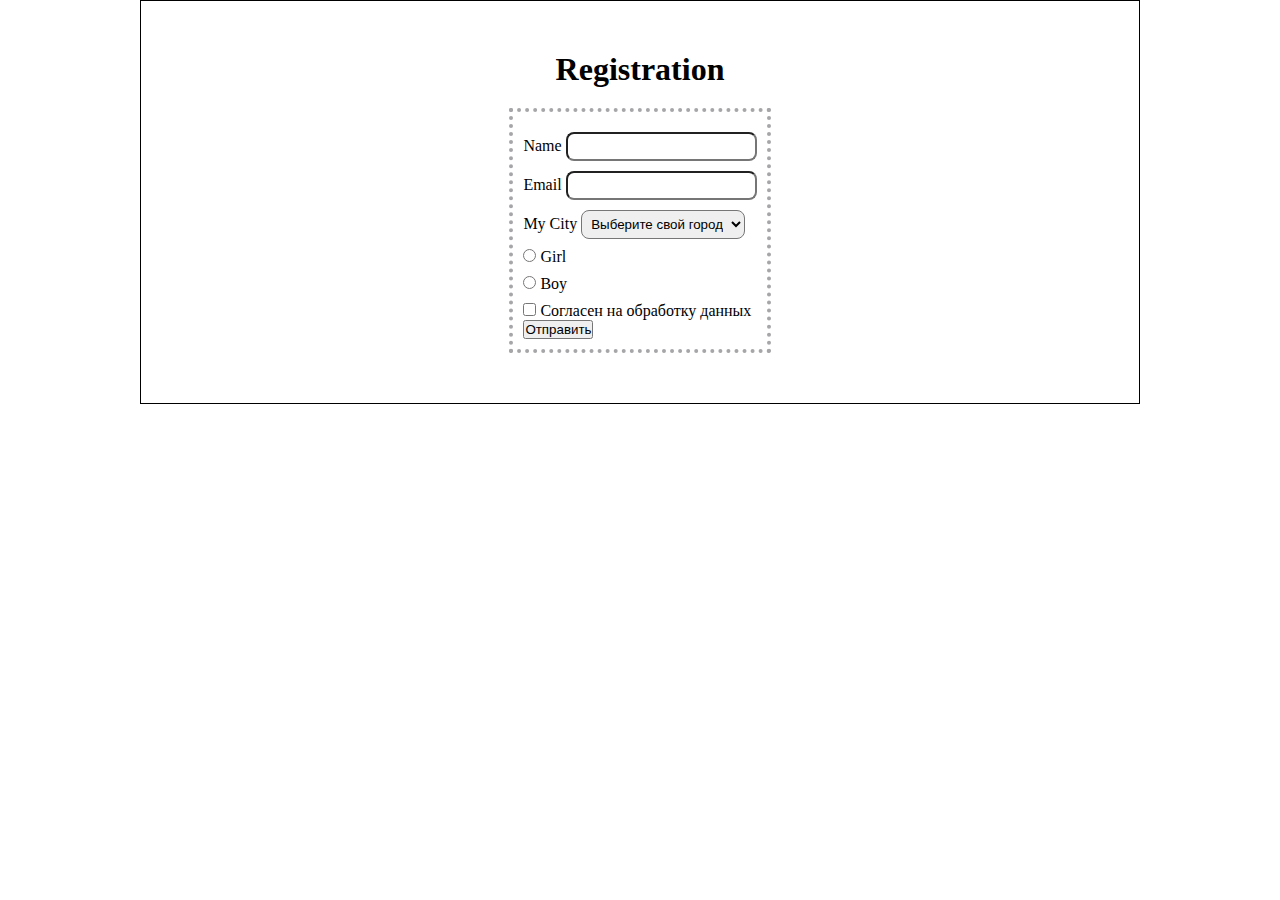
<file: Формы/index.html>
<!DOCTYPE html>
<html lang="en">
<head>
    <meta charset="UTF-8">
    <meta name="viewport" content="width=device-width, initial-scale=1.0">
    <title>Hello world!</title>
</head>
<link rel="stylesheet" href="./css/style.css">

<body>
    <div class="wrap">
        <h1 class="title">Registration</h1>
        <form action="" class="form" name="registration"
        onsubmit="subm()">
            <div class="input-block">
                <label for="name">Name</label>
                <input type="text" id="name" class="input">
                
            </div>
            <div class="input-block">
                <label for="email">Email</label>
                <input type="email" id="email" class="input" name="email" tabindex="1">
                <div class="error"></div>
            </div>
            <div class="input-bloock">
                <label for="about">My City</label>
                <select name="town" id="town" class="input">
                    <option value="">Выберите свой город</option>
                    <option value="1">Volgograd</option>
                    <option value="2">Grozny</option>
                    <option value="3">Oyshar</option>
                </select>
            </div>
            <div class="input2-block">
                <input type="radio" id="gir" class="input">
                <label for="girl">Girl</label>
            </div>
            <div class="input2-block">
                <input type="radio" id="boy" class="input">
                <label for="boy">Boy</label>
            </div>
            <div class="input2-block">
                <input type="checkbox" id="agree" class="input">
                <label for="agree">Согласен на обработку данных</label>
            </div>
            <button type="submit">Отправить</button>
        </form>
    </div>
    


    <script src="./js/main.js"></script>
</body>
</html>
</file>
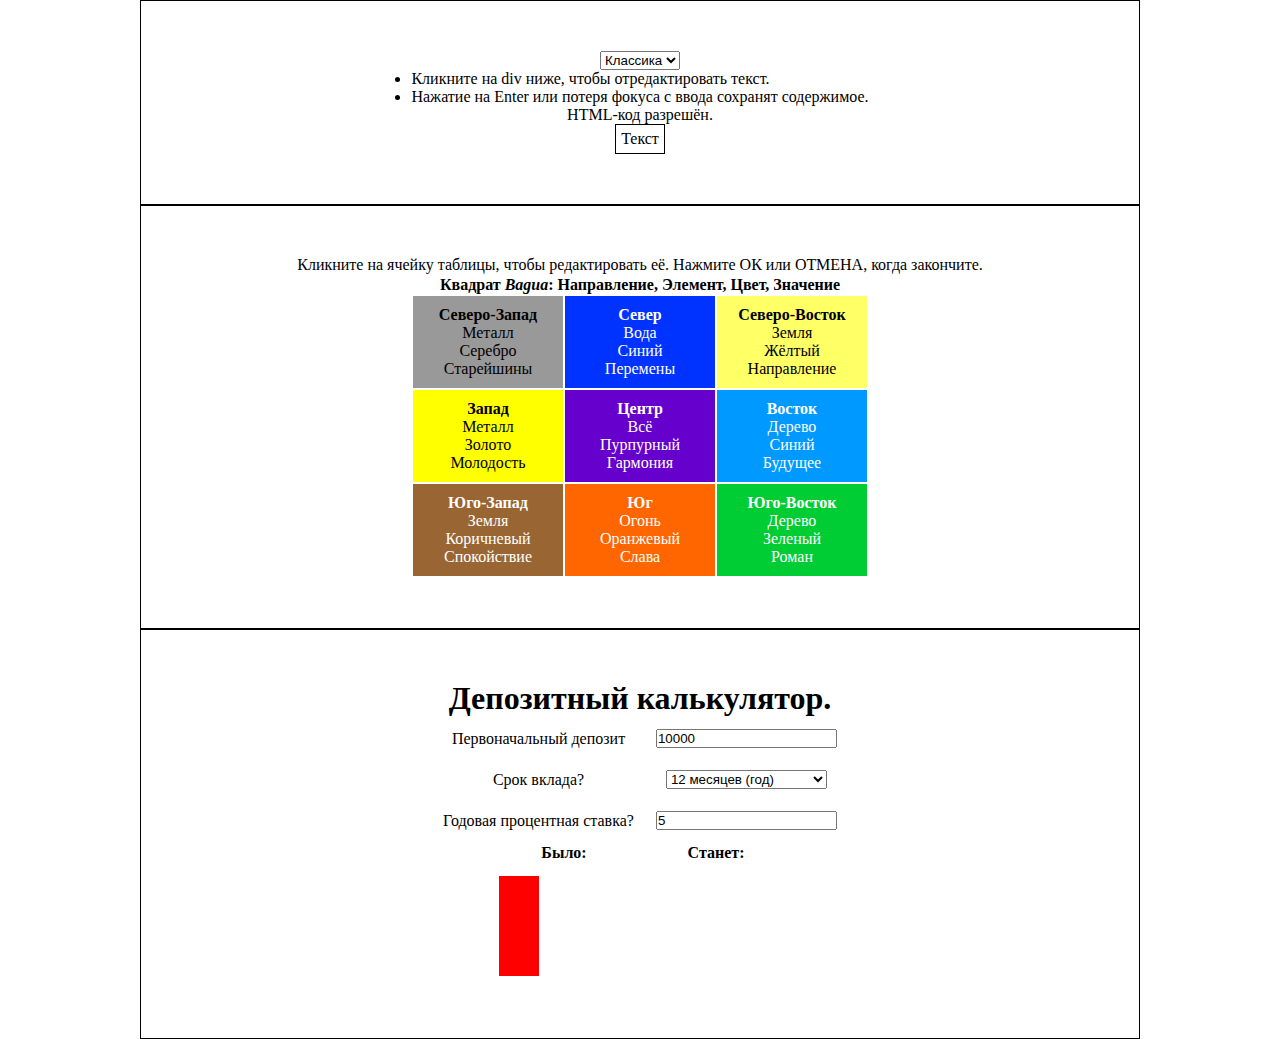
<file: Формы/Zadaniya.html>
<!DOCTYPE html>
<html lang="en">
<head>
    <meta charset="UTF-8">
    <meta name="viewport" content="width=device-width, initial-scale=1.0">
    <title>Hello world!</title>
</head>
<link rel="stylesheet" href="./css/style.css">

<body>
    <div class="wrap">
        <select id="genres">
            <option value="rock">Рок</option>
            <option value="blues">Блюз</option>
            <option value="classic">Классика</option>
        </select>

        <ul>
            <li>Кликните на div ниже, чтобы отредактировать текст.</li>
            <li>Нажатие на Enter или потеря фокуса с ввода сохранят содержимое.</li>
          </ul>
        
          HTML-код разрешён.
        
          <div id="view" class="view" tabindex="1">Текст</div>
    </div>
<div class="wrap">
  <p>Кликните на ячейку таблицы, чтобы редактировать её. Нажмите ОК или ОТМЕНА, когда закончите.</p>
    
  <table id="bagua-table">
      <tr>
        <th colspan="3">Квадрат <em>Bagua</em>: Направление, Элемент, Цвет, Значение</th>
      </tr>
      <tr>
        <td class="nw"><strong>Северо-Запад</strong>
          <br>Металл
          <br>Серебро
          <br>Старейшины
        </td>
        <td class="n"><strong>Север</strong>
          <br>Вода
          <br>Синий
          <br>Перемены
        </td>
        <td class="ne"><strong>Северо-Восток</strong>
          <br>Земля
          <br>Жёлтый
          <br>Направление
        </td>
      </tr>
      <tr>
        <td class="w"><strong>Запад</strong>
          <br>Металл
          <br>Золото
          <br>Молодость
        </td>
        <td class="c"><strong>Центр</strong>
          <br>Всё
          <br>Пурпурный
          <br>Гармония
        </td>
        <td class="e"><strong>Восток</strong>
          <br>Дерево
          <br>Синий
          <br>Будущее
        </td>
      </tr>
      <tr>
        <td class="sw"><strong>Юго-Запад</strong>
          <br>Земля
          <br>Коричневый
          <br>Спокойствие
        </td>
        <td class="s"><strong>Юг</strong>
          <br>Огонь
          <br>Оранжевый
          <br>Слава
        </td>
        <td class="se"><strong>Юго-Восток</strong>
          <br>Дерево
          <br>Зеленый
          <br>Роман
        </td>
      </tr>
  
  </table>
</div>

    


<div class="wrap">
  <h1>Депозитный калькулятор.</h1>
  <form name="calculator">
    <table>
      <tr>
        <td>Первоначальный депозит</td>
        <td>
          <input name="money" type="number" value="10000" required>
        </td>
      </tr>
      <tr>
        <td>Срок вклада?</td>
        <td>
          <select name="months">
            <option value="3">3 месяца</option>
            <option value="6">6 месяцев (полгода)</option>
            <option value="12" selected>12 месяцев (год)</option>
            <option value="18">18 месяцев (1.5 года)</option>
            <option value="24">24 месяца (2 года)</option>
            <option value="30">30 месяцев (2.5 года)</option>
            <option value="36">36 месяцев(3 года)</option>
            <option value="1200">1200 месяца (100 лет)</option>
          </select>
        </td>
      </tr>
      <tr>
        <td>Годовая процентная ставка?</td>
        <td>
          <input name="interest" type="number" value="5" required id="interest">
        </td>
      </tr>
    </table>


  </form>


  <table id="diagram">
    <tr>
      <th>Было:</th>
      <th>Станет:</th>
    </tr>
    <tr>
      <th id="money-before"></th>
      <th id="money-after"></th>
    </tr>
    <td>
      <div style="background: red;width:40px;height:100px"></div>
    </td>
    <td>
      <div style="background: green;width:40px;height:0" id="height-after"></div>
    </td>
  </table>

</div>


    <script src="js/main.js"></script>
</body>
</html>
</file>
<file: Формы/css/style.css>
*{
    margin: 0;
    padding: 0;
    box-sizing: border-box;
}

.wrap{
    display: flex;
    flex-direction: column;
    align-items: center;
    padding: 50px 0;
    max-width: 1000px;
    margin: 0 auto;
    background-color: #ffffff52;
    border: 1px solid black;
}

.title{
    margin-bottom: 20px;
}

.form{
    border: 4px dotted #a6a5a8;
    padding: 10px;
}



.input{
    margin-top: 10px;
    padding: 5px;
    border-radius: 8px;
}

.input:focus{
    border: 2px solid #d6193f;

}

.btn{
    padding: 5px 15px;
    border-radius: 8px;
    background-color: black;
    color: white;
}

.error{
    color: red;
}

.view {
    border: 1px solid #000000;
    padding: 5px;
    cursor: pointer;
  }

  th {
    text-align: center;
    font-weight: bold;
  }
  
  td {
    width: 150px;
    white-space: nowrap;
    text-align: center;
    vertical-align: middle;
    padding: 10px;
  }
  
  .nw {
    background-color: #999;
  }
  
  .n {
    background-color: #03f;
    color: #fff;
  }
  
  .ne {
    background-color: #ff6;
  }
  
  .w {
    background-color: #ff0;
  }
  
  .c {
    background-color: #60c;
    color: #fff;
  }
  
  .e {
    background-color: #09f;
    color: #fff;
  }
  
  .sw {
    background-color: #963;
    color: #fff;
  }
  
  .s {
    background-color: #f60;
    color: #fff;
  }
  
  .se {
    background-color: #0c3;
    color: #fff;
  }
</file>
